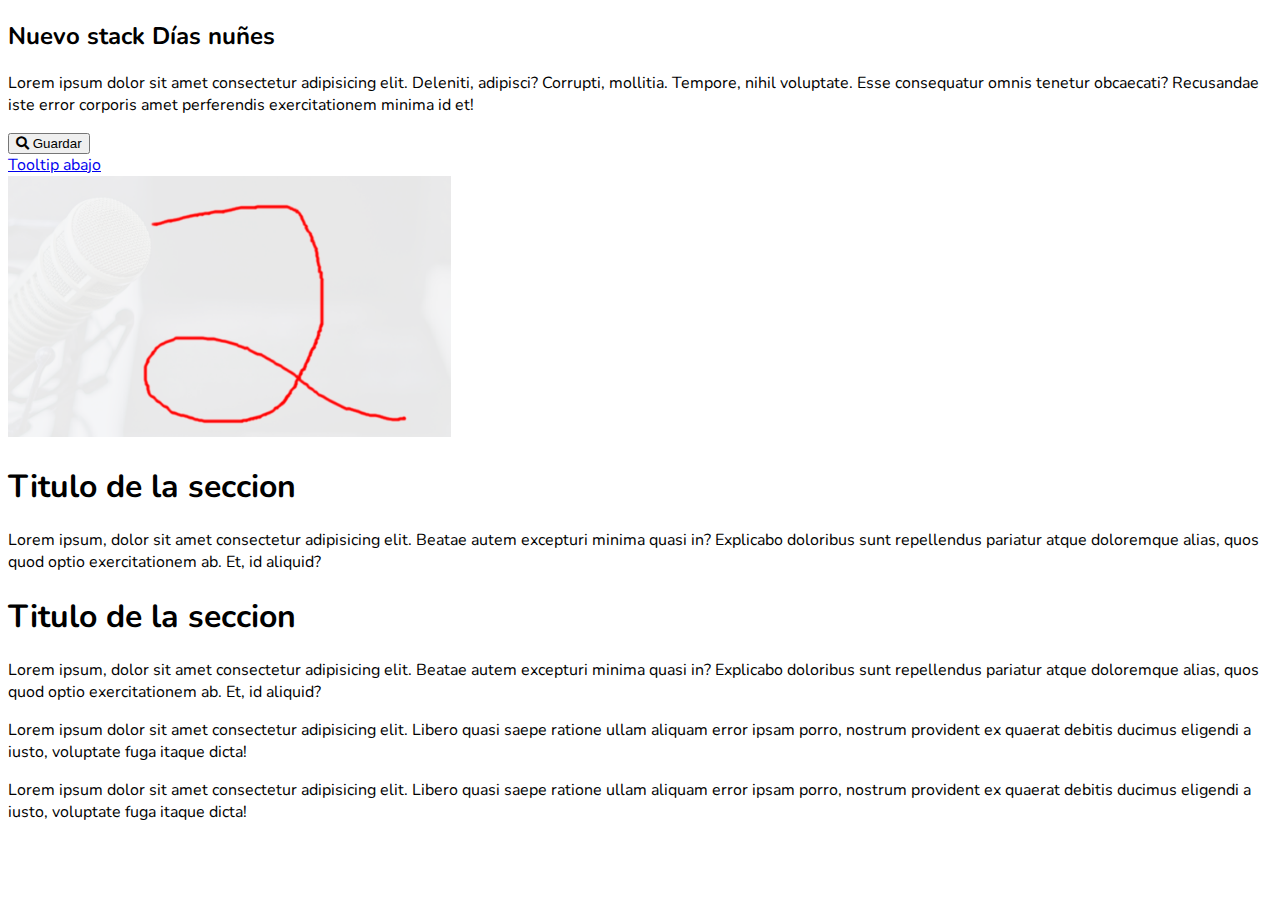
<file: index.html>
<!DOCTYPE html>
<html lang="es">

<head>
    <meta charset="UTF-8">
    <meta name="viewport" content="width=device-width, initial-scale=1.0, shrink-to-fit=no">
    <meta http-equiv="X-UA-Compatible" content="ie=edge">
    <title>Document</title>

    <link rel="apple-touch-icon" sizes="180x180" href="/apple-touch-icon.png">
    <link rel="icon" type="image/png" sizes="32x32" href="/favicon-32x32.png">
    <link rel="icon" type="image/png" sizes="16x16" href="/favicon-16x16.png">
    <link rel="manifest" href="/site.webmanifest">
    <link rel="mask-icon" href="/safari-pinned-tab.svg" color="#5bbad5">
    <meta name="msapplication-TileColor" content="#da532c">
    <meta name="theme-color" content="#ffffff">

    <link rel="stylesheet" href="https://stackpath.bootstrapcdn.com/bootstrap/4.5.0/css/bootstrap.min.css" integrity="sha384-9aIt2nRpC12Uk9gS9baDl411NQApFmC26EwAOH8WgZl5MYYxFfc+NcPb1dKGj7Sk" crossorigin="anonymous">
    <link rel="stylesheet" href="fonts/fontawesome/css/all.css">
    <!-- ESTILOS -->
    <link rel="stylesheet" href="css/style.css">
</head>

<body>
    <main class="container py-5">
        <section class="row">
            <div class="col-12">
                <h2>Nuevo stack Días nuñes</h2>
                <p>Lorem ipsum dolor sit amet consectetur adipisicing elit. Deleniti, adipisci? Corrupti, mollitia. Tempore, nihil voluptate. Esse consequatur omnis tenetur obcaecati? Recusandae iste error corporis amet perferendis exercitationem minima
                    id et!</p>
                <button class="btn btn-success"><i class="fa fa-search"></i> Guardar</button>
                <br>
                <a href="#" type="button" class="c-1 badge badge-pill" data-toggle="tooltip" data-placement="bottom"
                  title="Tooltip on bottom">
                  Tooltip abajo
                </a>
                <br>
            </div>
            <!--             <div class="col-12 widget-box py-5">
                <iframe class="m-auto" width="560" height="315" src="https://www.youtube-nocookie.com/embed/F8nZFA_20Lg" frameborder="0" allow="accelerometer; autoplay; encrypted-media; gyroscope; picture-in-picture" allowfullscreen></iframe>
            </div> -->
            <div class="col-12 mb-5">
                <img class="w-100" src="" alt="imagenes retina" srcset="
                  img/1.png 828w,
                  img/2.png 1536w,
                  img/3.png 1920w
                  ">
            </div>
        </section>
        <section class="row">
            <div class="col-6 bg-warning">
                <h1 class="card-header">Titulo de la seccion</h1>
                Lorem ipsum, dolor sit amet consectetur adipisicing elit. Beatae autem excepturi minima quasi in? Explicabo doloribus sunt repellendus pariatur atque doloremque alias, quos quod optio exercitationem ab. Et, id aliquid?
            </div>
            <div class="col-6 bg-warning">
                <h1 class="card-header">Titulo de la seccion</h1>
                Lorem ipsum, dolor sit amet consectetur adipisicing elit. Beatae autem excepturi minima quasi in? Explicabo doloribus sunt repellendus pariatur atque doloremque alias, quos quod optio exercitationem ab. Et, id aliquid?
            </div>
        </section>
        <section class="row aviso bg-info card-body d-none">
            <div class="col-12">
                <p>Lorem ipsum dolor sit amet consectetur adipisicing elit. Libero quasi saepe ratione ullam aliquam error ipsam porro, nostrum provident ex quaerat debitis ducimus eligendi a iusto, voluptate fuga itaque dicta!</p>
                <p>Lorem ipsum dolor sit amet consectetur adipisicing elit. Libero quasi saepe ratione ullam aliquam error ipsam porro, nostrum provident ex quaerat debitis ducimus eligendi a iusto, voluptate fuga itaque dicta!</p>
            </div>
        </section>
    </main>
    <script src="https://code.jquery.com/jquery-3.5.1.slim.min.js" integrity="sha384-DfXdz2htPH0lsSSs5nCTpuj/zy4C+OGpamoFVy38MVBnE+IbbVYUew+OrCXaRkfj" crossorigin="anonymous"></script>
    <script src="https://cdn.jsdelivr.net/npm/popper.js@1.16.0/dist/umd/popper.min.js" integrity="sha384-Q6E9RHvbIyZFJoft+2mJbHaEWldlvI9IOYy5n3zV9zzTtmI3UksdQRVvoxMfooAo" crossorigin="anonymous"></script>
    <script src="https://stackpath.bootstrapcdn.com/bootstrap/4.5.0/js/bootstrap.min.js" integrity="sha384-OgVRvuATP1z7JjHLkuOU7Xw704+h835Lr+6QL9UvYjZE3Ipu6Tp75j7Bh/kR0JKI" crossorigin="anonymous"></script>
    <!-- SCRIPTS -->
    <script src="js/main.js"></script>
    <!--     <script type="text/javascript">
        const tabla = document.querySelector('.card-header');
        const aviso = document.querySelector('.aviso');
        if (tabla) {
            $(tabla).on('mouseover', function(event) {
                aviso.className = 'bg-info card-body aviso d-block';
            });
            $(tabla).on('mouseout', function(event) {
                aviso.className = 'bg-info card-body aviso d-none';
            });
        }
    </script> -->
</body>

</html>
</file>
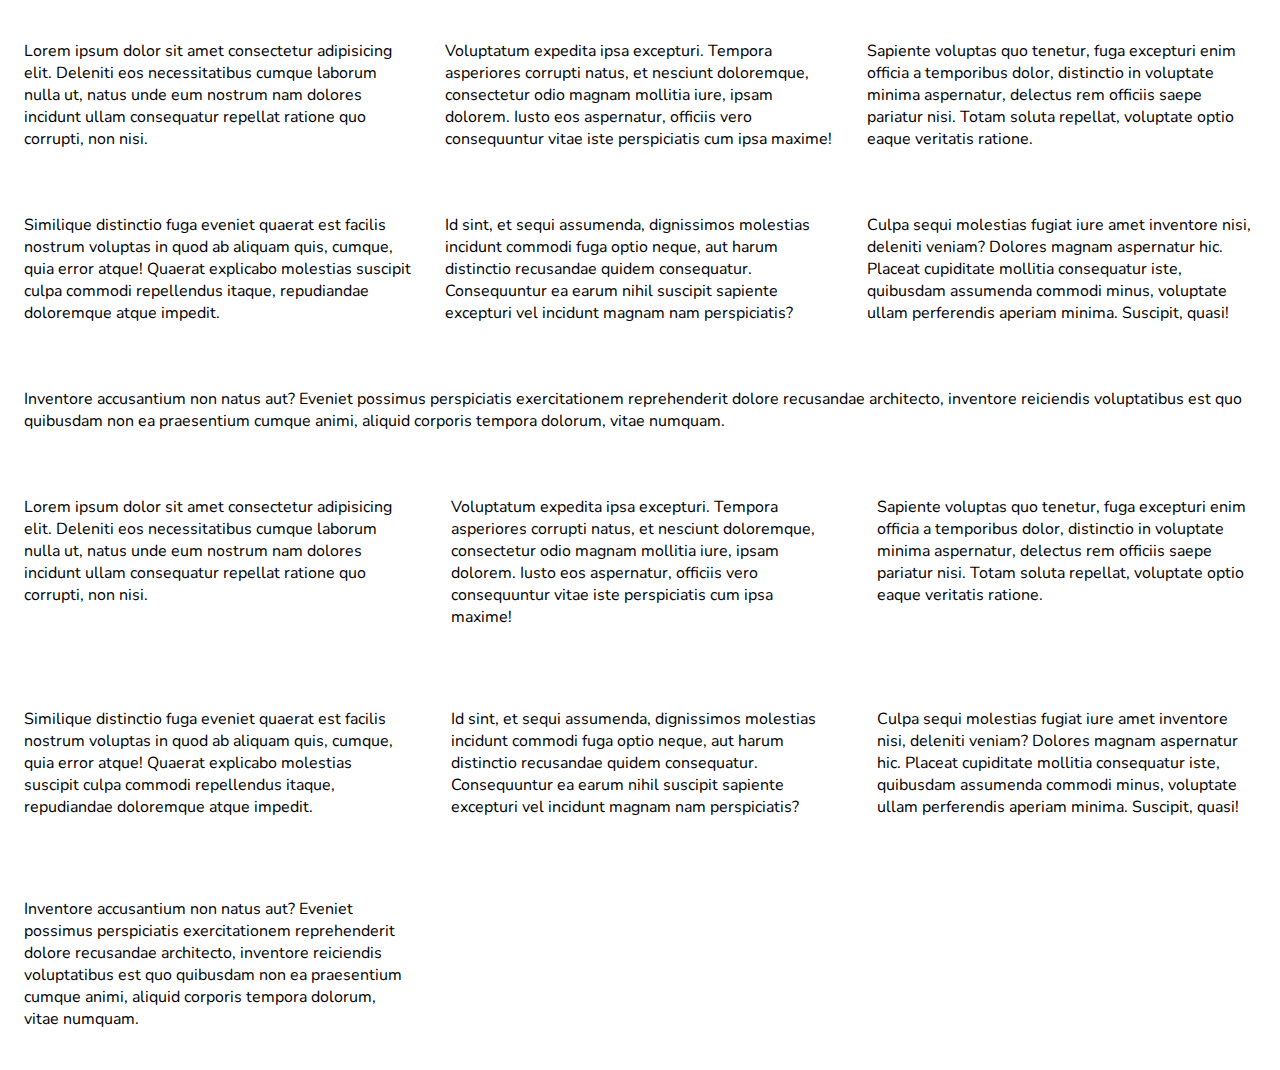
<file: acerca.html>
<!DOCTYPE html>
<html lang="es">
<head>
  <meta charset="UTF-8">
  <meta name="viewport" content="width=device-width, initial-scale=1.0, shrink-to-fit=no">
  <meta http-equiv="X-UA-Compatible" content="ie=edge">
  <title>Responsive - flex</title>

  <link rel="apple-touch-icon" sizes="180x180" href="/apple-touch-icon.png">
  <link rel="icon" type="image/png" sizes="32x32" href="/favicon-32x32.png">
  <link rel="icon" type="image/png" sizes="16x16" href="/favicon-16x16.png">
  <link rel="manifest" href="/site.webmanifest">
  <link rel="mask-icon" href="/safari-pinned-tab.svg" color="#5bbad5">
  <meta name="msapplication-TileColor" content="#da532c">
  <meta name="theme-color" content="#ffffff">

  <link rel="stylesheet" href="https://stackpath.bootstrapcdn.com/bootstrap/4.5.0/css/bootstrap.min.css"
    integrity="sha384-9aIt2nRpC12Uk9gS9baDl411NQApFmC26EwAOH8WgZl5MYYxFfc+NcPb1dKGj7Sk" crossorigin="anonymous">
  <link rel="stylesheet" href="fonts/fontawesome/css/all.css">
  <!-- ESTILOS -->
  <link rel="stylesheet" href="css/style.css">
</head>

<body>
  <main class="container py-5">
    <section class="my-5 flex-responsive">
      <div class="item bg-info">
        <p class="m-0">Lorem ipsum dolor sit amet consectetur adipisicing elit. Deleniti eos necessitatibus cumque laborum nulla ut, natus unde eum nostrum nam dolores incidunt ullam consequatur repellat ratione quo corrupti, non nisi.</p>
      </div>
      <div class="item bg-info">
        <p class="m-0">Voluptatum expedita ipsa excepturi. Tempora asperiores corrupti natus, et nesciunt doloremque, consectetur odio magnam mollitia iure, ipsam dolorem. Iusto eos aspernatur, officiis vero consequuntur vitae iste perspiciatis cum ipsa maxime!</p>
      </div>
      <div class="item bg-info">
        <p class="m-0">Sapiente voluptas quo tenetur, fuga excepturi enim officia a temporibus dolor, distinctio in voluptate minima aspernatur, delectus rem officiis saepe pariatur nisi. Totam soluta repellat, voluptate optio eaque veritatis ratione.</p>
      </div>
      <div class="item bg-info">
        <p class="m-0">Similique distinctio fuga eveniet quaerat est facilis nostrum voluptas in quod ab aliquam quis, cumque, quia error atque! Quaerat explicabo molestias suscipit culpa commodi repellendus itaque, repudiandae doloremque atque impedit.</p>
      </div>
      <div class="item bg-info">
        <p class="m-0">Id sint, et sequi assumenda, dignissimos molestias incidunt commodi fuga optio neque, aut harum distinctio recusandae quidem consequatur. Consequuntur ea earum nihil suscipit sapiente excepturi vel incidunt magnam nam perspiciatis?</p>
      </div>
      <div class="item bg-info">
        <p class="m-0">Culpa sequi molestias fugiat iure amet inventore nisi, deleniti veniam? Dolores magnam aspernatur hic. Placeat cupiditate mollitia consequatur iste, quibusdam assumenda commodi minus, voluptate ullam perferendis aperiam minima. Suscipit, quasi!</p>
      </div>
      <div class="item bg-info">
        <p class="m-0">Inventore accusantium non natus aut? Eveniet possimus perspiciatis exercitationem reprehenderit dolore recusandae architecto, inventore reiciendis voluptatibus est quo quibusdam non ea praesentium cumque animi, aliquid corporis tempora dolorum, vitae numquam.</p>
      </div>
    </section>
    <section class="my-5 responsive-grid">
      <div class="item-2 bg-warning">
        <p class="m-0">Lorem ipsum dolor sit amet consectetur adipisicing elit. Deleniti eos necessitatibus cumque laborum nulla ut, natus unde eum nostrum nam dolores incidunt ullam consequatur repellat ratione quo corrupti, non nisi.</p>
      </div>
      <div class="item-2 bg-warning">
        <p class="m-0">Voluptatum expedita ipsa excepturi. Tempora asperiores corrupti natus, et nesciunt doloremque, consectetur odio magnam mollitia iure, ipsam dolorem. Iusto eos aspernatur, officiis vero consequuntur vitae iste perspiciatis cum ipsa maxime!</p>
      </div>
      <div class="item-2 bg-warning">
        <p class="m-0">Sapiente voluptas quo tenetur, fuga excepturi enim officia a temporibus dolor, distinctio in voluptate minima aspernatur, delectus rem officiis saepe pariatur nisi. Totam soluta repellat, voluptate optio eaque veritatis ratione.</p>
      </div>
      <div class="item-2 bg-warning">
        <p class="m-0">Similique distinctio fuga eveniet quaerat est facilis nostrum voluptas in quod ab aliquam quis, cumque, quia error atque! Quaerat explicabo molestias suscipit culpa commodi repellendus itaque, repudiandae doloremque atque impedit.</p>
      </div>
      <div class="item-2 bg-warning">
        <p class="m-0">Id sint, et sequi assumenda, dignissimos molestias incidunt commodi fuga optio neque, aut harum distinctio recusandae quidem consequatur. Consequuntur ea earum nihil suscipit sapiente excepturi vel incidunt magnam nam perspiciatis?</p>
      </div>
      <div class="item-2 bg-warning">
        <p class="m-0">Culpa sequi molestias fugiat iure amet inventore nisi, deleniti veniam? Dolores magnam aspernatur hic. Placeat cupiditate mollitia consequatur iste, quibusdam assumenda commodi minus, voluptate ullam perferendis aperiam minima. Suscipit, quasi!</p>
      </div>
      <div class="item-2 bg-warning">
        <p class="m-0">Inventore accusantium non natus aut? Eveniet possimus perspiciatis exercitationem reprehenderit dolore recusandae architecto, inventore reiciendis voluptatibus est quo quibusdam non ea praesentium cumque animi, aliquid corporis tempora dolorum, vitae numquam.</p>
      </div>
    </section>
  </main>
  <script src="https://code.jquery.com/jquery-3.5.1.slim.min.js"
    integrity="sha384-DfXdz2htPH0lsSSs5nCTpuj/zy4C+OGpamoFVy38MVBnE+IbbVYUew+OrCXaRkfj"
    crossorigin="anonymous"></script>
  <script src="https://cdn.jsdelivr.net/npm/popper.js@1.16.0/dist/umd/popper.min.js"
    integrity="sha384-Q6E9RHvbIyZFJoft+2mJbHaEWldlvI9IOYy5n3zV9zzTtmI3UksdQRVvoxMfooAo"
    crossorigin="anonymous"></script>
  <script src="https://stackpath.bootstrapcdn.com/bootstrap/4.5.0/js/bootstrap.min.js"
    integrity="sha384-OgVRvuATP1z7JjHLkuOU7Xw704+h835Lr+6QL9UvYjZE3Ipu6Tp75j7Bh/kR0JKI"
    crossorigin="anonymous"></script>
  <!-- SCRIPTS -->
  <script src="js/main.js"></script>
</body>

</html>
</file>
<file: css/style.css>
@import url('https://fonts.googleapis.com/css2?family=Nunito&display=swap');
html {
    font-size: 16px;
}

body {
    font-family: 'Nunito', sans-serif;
    text-rendering: optimizeLegibility;
}

.widget-box {
    box-sizing: content-box;
}
/* flex responsive */
.flex-responsive {
  display: flex;
  flex-wrap: wrap;
}
.item {
  flex: 1 1 320px;
  padding: 1rem;
}
/* grid responsive */
.responsive-grid {
  display: grid;
  grid-gap: 1rem;
  grid-template-columns: repeat(auto-fill, minmax(320px, 1fr));
}
.item-2 {
  padding: 1rem;
}
</file>
